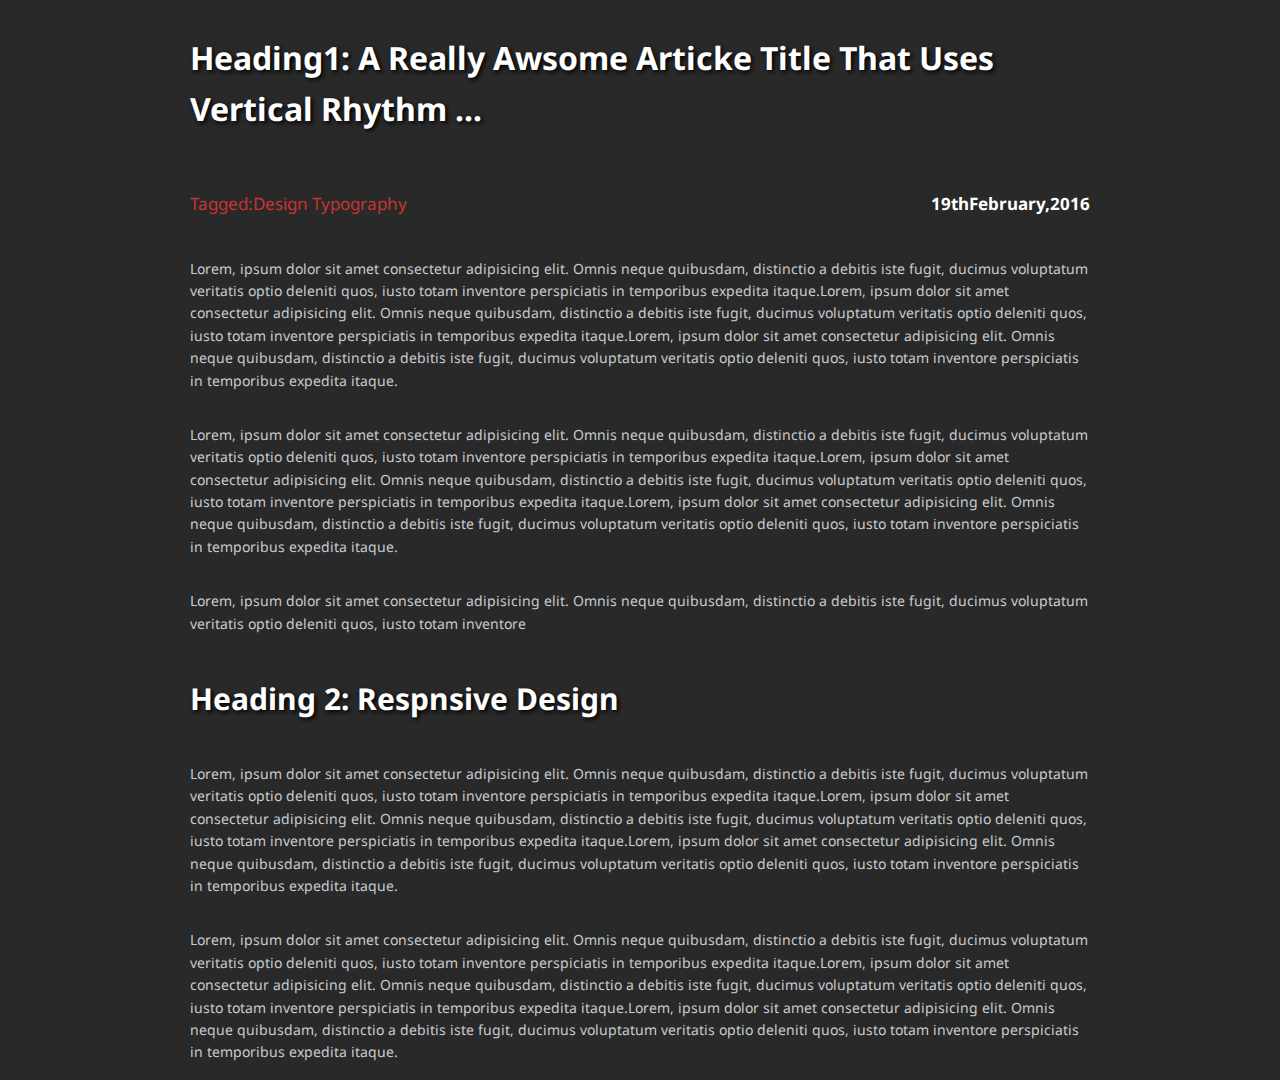
<file: block-BHaabs/index.html>
<!DOCTYPE html>
<html lang="en">
  <head>
    <meta charset="UTF-8" />
    <meta http-equiv="X-UA-Compatible" content="IE=edge" />
    <meta name="viewport" content="width=device-width, initial-scale=1.0" />
    <link rel="preconnect" href="https://fonts.gstatic.com" />
    <link
      href="https://fonts.googleapis.com/css2?family=Noto+Sans:ital,wght@0,400;0,700;1,400;1,700&display=swap"
      rel="stylesheet"
    />
    <link rel="stylesheet" href="style.css" />
    <title>Document</title>
  </head>
  <body>
    <main class="main">
      <div class="container">
        <h1>
          Heading1: A Really Awsome Articke Title That Uses Vertical Rhythm ...
        </h1>
        <article>
          <div class="flex">
            <h3 class="red">Tagged:Design Typography</h3>
            <h3 class="bold">19thFebruary,2016</h3>
          </div>
          <p>
            Lorem, ipsum dolor sit amet consectetur adipisicing elit. Omnis
            neque quibusdam, distinctio a debitis iste fugit, ducimus voluptatum
            veritatis optio deleniti quos, iusto totam inventore perspiciatis in
            temporibus expedita itaque.Lorem, ipsum dolor sit amet consectetur
            adipisicing elit. Omnis neque quibusdam, distinctio a debitis iste
            fugit, ducimus voluptatum veritatis optio deleniti quos, iusto totam
            inventore perspiciatis in temporibus expedita itaque.Lorem, ipsum
            dolor sit amet consectetur adipisicing elit. Omnis neque quibusdam,
            distinctio a debitis iste fugit, ducimus voluptatum veritatis optio
            deleniti quos, iusto totam inventore perspiciatis in temporibus
            expedita itaque.
          </p>
          <p>
            Lorem, ipsum dolor sit amet consectetur adipisicing elit. Omnis
            neque quibusdam, distinctio a debitis iste fugit, ducimus voluptatum
            veritatis optio deleniti quos, iusto totam inventore perspiciatis in
            temporibus expedita itaque.Lorem, ipsum dolor sit amet consectetur
            adipisicing elit. Omnis neque quibusdam, distinctio a debitis iste
            fugit, ducimus voluptatum veritatis optio deleniti quos, iusto totam
            inventore perspiciatis in temporibus expedita itaque.Lorem, ipsum
            dolor sit amet consectetur adipisicing elit. Omnis neque quibusdam,
            distinctio a debitis iste fugit, ducimus voluptatum veritatis optio
            deleniti quos, iusto totam inventore perspiciatis in temporibus
            expedita itaque.
          </p>
          <p>
            Lorem, ipsum dolor sit amet consectetur adipisicing elit. Omnis
            neque quibusdam, distinctio a debitis iste fugit, ducimus voluptatum
            veritatis optio deleniti quos, iusto totam inventore
          </p>
        </article>
        <article>
          <h2>Heading 2: Respnsive Design</h2>
          <p>
            Lorem, ipsum dolor sit amet consectetur adipisicing elit. Omnis
            neque quibusdam, distinctio a debitis iste fugit, ducimus voluptatum
            veritatis optio deleniti quos, iusto totam inventore perspiciatis in
            temporibus expedita itaque.Lorem, ipsum dolor sit amet consectetur
            adipisicing elit. Omnis neque quibusdam, distinctio a debitis iste
            fugit, ducimus voluptatum veritatis optio deleniti quos, iusto totam
            inventore perspiciatis in temporibus expedita itaque.Lorem, ipsum
            dolor sit amet consectetur adipisicing elit. Omnis neque quibusdam,
            distinctio a debitis iste fugit, ducimus voluptatum veritatis optio
            deleniti quos, iusto totam inventore perspiciatis in temporibus
            expedita itaque.
          </p>
          <p>
            Lorem, ipsum dolor sit amet consectetur adipisicing elit. Omnis
            neque quibusdam, distinctio a debitis iste fugit, ducimus voluptatum
            veritatis optio deleniti quos, iusto totam inventore perspiciatis in
            temporibus expedita itaque.Lorem, ipsum dolor sit amet consectetur
            adipisicing elit. Omnis neque quibusdam, distinctio a debitis iste
            fugit, ducimus voluptatum veritatis optio deleniti quos, iusto totam
            inventore perspiciatis in temporibus expedita itaque.Lorem, ipsum
            dolor sit amet consectetur adipisicing elit. Omnis neque quibusdam,
            distinctio a debitis iste fugit, ducimus voluptatum veritatis optio
            deleniti quos, iusto totam inventore perspiciatis in temporibus
            expedita itaque.
          </p>
        </article>
      </div>
    </main>
  </body>
</html>
</file>
<file: block-BHaabs/style.css>
/* http://meyerweb.com/eric/tools/css/reset/ 
   v2.0 | 20110126
   License: none (public domain)
*/

html,
body,
div,
span,
applet,
object,
iframe,
h1,
h2,
h3,
h4,
h5,
h6,
p,
blockquote,
pre,
a,
abbr,
acronym,
address,
big,
cite,
code,
del,
dfn,
em,
img,
ins,
kbd,
q,
s,
samp,
small,
strike,
strong,
sub,
sup,
tt,
var,
b,
u,
i,
center,
dl,
dt,
dd,
ol,
ul,
li,
fieldset,
form,
label,
legend,
table,
caption,
tbody,
tfoot,
thead,
tr,
th,
td,
article,
aside,
canvas,
details,
embed,
figure,
figcaption,
footer,
header,
hgroup,
menu,
nav,
output,
ruby,
section,
summary,
time,
mark,
audio,
video {
  margin: 0;
  padding: 0;
  border: 0;
  font-size: 100%;
  font: inherit;
  vertical-align: baseline;
}
/* HTML5 display-role reset for older browsers */
article,
aside,
details,
figcaption,
figure,
footer,
header,
hgroup,
menu,
nav,
section {
  display: block;
}
body {
  line-height: 1;
}
ol,
ul {
  list-style: none;
}
blockquote,
q {
  quotes: none;
}
blockquote:before,
blockquote:after,
q:before,
q:after {
  content: "";
  content: none;
}
table {
  border-collapse: collapse;
  border-spacing: 0;
}

/* --------our css------------ */

body {
  font-family: "Noto Sans", sans-serif;
  line-height: 1.6;
}
.container {
  max-width: 900px;
  margin: 0 auto;
}

.flex {
  display: flex;
  justify-content: space-between;
}

h1 {
  font-size: 32px;
  padding: 2rem 0;
  color: white;
}

h2 {
  font-size: 30px;
  color: white;
  padding: 1.5rem 0;
}
h3 {
  font-size: 17px;
  padding: 1.5rem 0;
  color: white;
}
h4 {
  color: white;
  font-size: 14px;
}

p {
  font-size: 14px;
  padding: 1rem 0;
  color: #c7cbcf;
}

/* main */

.main {
  background-color: rgb(41 41 41);
}

.red {
  color: rgb(199, 52, 52);
}

.bold {
  font-weight: bold;
}

h1,
h2 {
  color: white;
  text-shadow: 2px 2px 4px #000000;
  font-weight: bolder;
}
</file>
